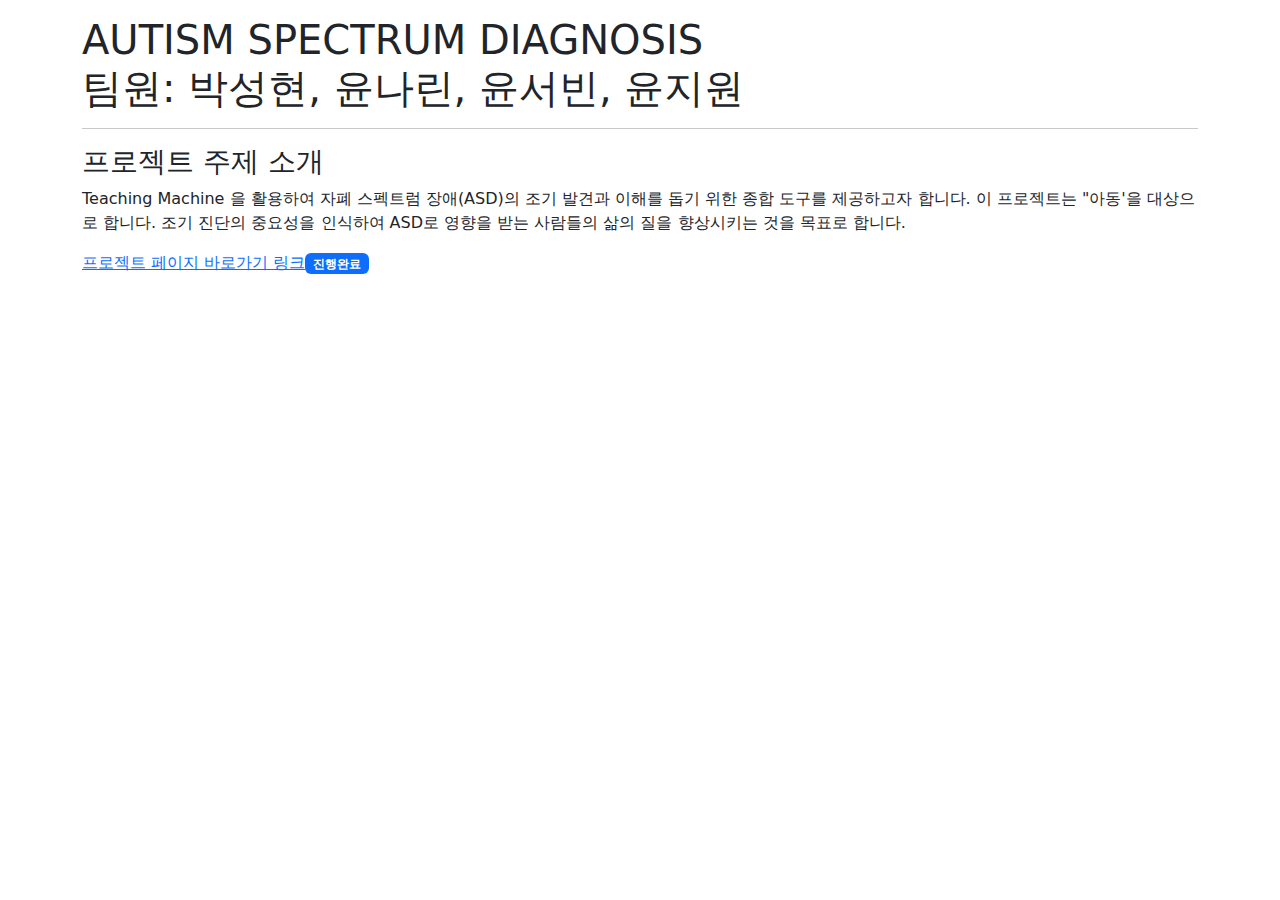
<file: index.html>
<!DOCTYPE html>
<html lang="en">
<head>
    <title>AUTISM SPECTRUM DIAGNOSIS</title>
    <meta charset="utf-8">
    <meta name="viewport" content="width=device-width, initial-scale=1">
    <link href="https://cdn.jsdelivr.net/npm/bootstrap@5.3.3/dist/css/bootstrap.min.css" rel="stylesheet">
    <script src="https://cdn.jsdelivr.net/npm/bootstrap@5.3.3/dist/js/bootstrap.bundle.min.js"></script>
</head>
<body>
    <div class="container mt-3">
    <h1>AUTISM SPECTRUM DIAGNOSIS<br/> 팀원: 박성현, 윤나린, 윤서빈, 윤지원</h1>
    <h3> </h3>
    <hr>
    
    <h3>프로젝트 주제 소개</h3>
    <p>Teaching Machine 을 활용하여 자폐 스펙트럼 장애(ASD)의 조기 발견과 이해를 돕기 위한 종합 도구를 제공하고자 합니다. 이 프로젝트는 "아동'을 대상으로 합니다. 조기 진단의 중요성을 인식하여 ASD로 영향을 받는 사람들의 삶의 질을 향상시키는 것을 목표로 합니다.
    </p>
    <ul class="nav flex-column">
        <li class="pb-3"><a href=main/main.html>프로젝트 페이지 바로가기 링크</a><span class="badge bg-primary">진행완료</span></li>
    </ul>
    </div>
</body>
</html>
</file>
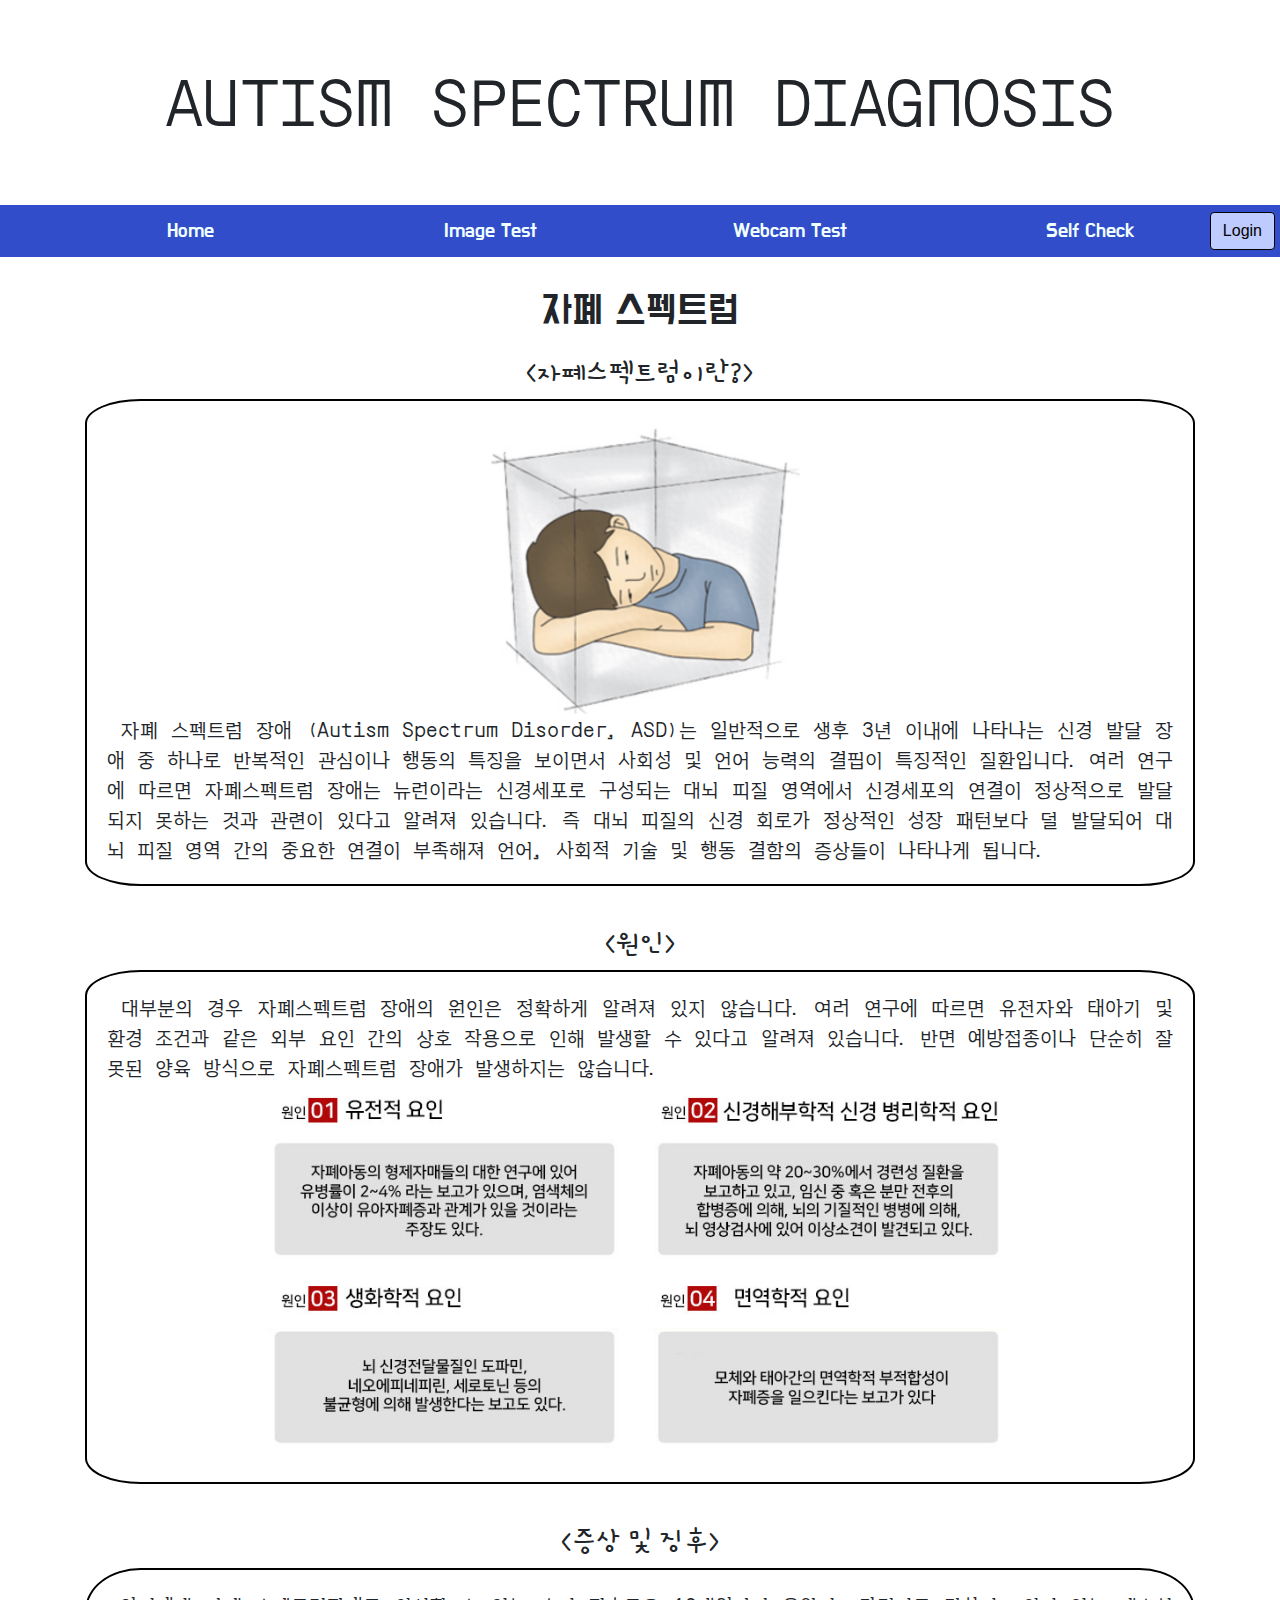
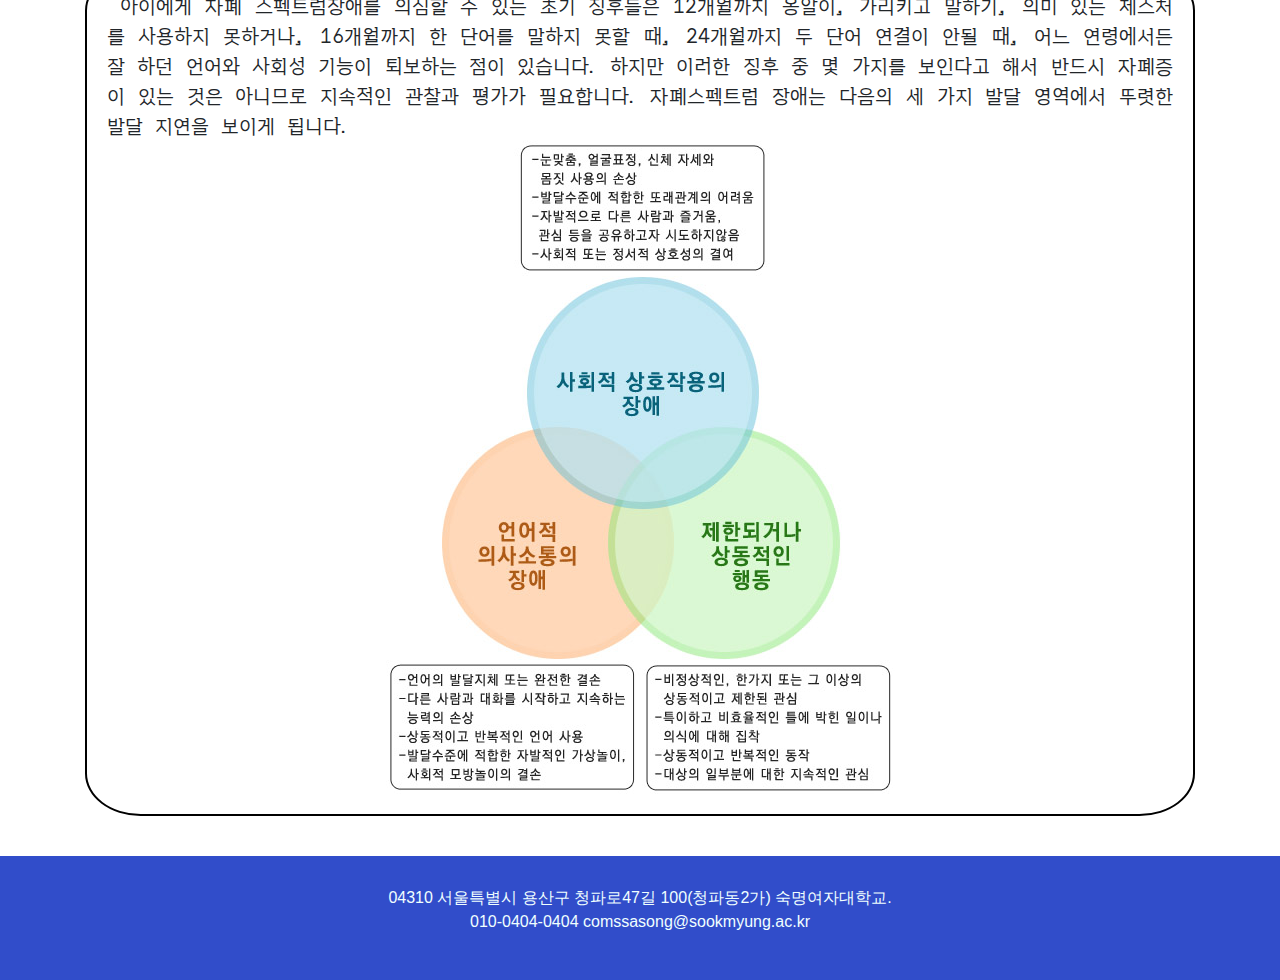
<file: main/main.html>
<!DOCTYPE html>
<html lang="ko">
<head>
  <title>AUTISM SPECTRUM DIAGNOSIS</title>
  <meta charset="utf-8">
  <meta name="viewport" content="width=device-width, initial-scale=1.0">
  <link rel="stylesheet" href="https://cdn.jsdelivr.net/npm/bootstrap@4.6.2/dist/css/bootstrap.min.css">
  <script src="https://cdn.jsdelivr.net/npm/jquery@3.7.1/dist/jquery.slim.min.js"></script>
  <script src="https://cdn.jsdelivr.net/npm/popper.js@1.16.1/dist/umd/popper.min.js"></script>
  <script src="https://cdn.jsdelivr.net/npm/bootstrap@4.6.2/dist/js/bootstrap.bundle.min.js"></script>
  <link rel="stylesheet" href="main_style.css">
  <link href="https://fonts.googleapis.com/css2?family=Nanum+Pen+Script&family=Do+Hyeon&family=Gamja+Flower&family=Orbit&display=swap" rel="stylesheet">
</head>
<body>

<div class="header">
  <h1 class="custom-font">AUTISM SPECTRUM DIAGNOSIS</h1>
</div>

<nav class="navbar navbar-expand-sm">
  <ul class="navbar-nav mx-auto">
    <li class="nav-item">
      <a class="nav-link" href="main.html">Home</a>
    </li>
    <li class="nav-item">
      <a class="nav-link" href="../image_test/image_test.html">Image Test</a>
    </li>
    <li class="nav-item">
      <a class="nav-link" href="../webcam_test/webcam_test.html">Webcam Test</a>
    </li>
    <li class="nav-item">
      <a class="nav-link" href="../self_check/self_check.html">Self Check</a>
    </li>
  </ul>
  <a class="btn" href="../login/login.html">Login</a>
</nav>

<div class="container" style="margin-top:30px; flex: 1;">
  <div class="row">
    <div class="col text-center">
      <h2 style="margin-bottom: 20px;">자폐 스펙트럼</h2>
      <h3>&lt;자폐스펙트럼이란?&gt;</h3>
      <div class="subject-box align-items-center justify-content-center">
        <img src="자폐 스펙트럼.png" alt="자폐스펙트럼" class="subject-img" style="width: 30%;">
        <p class="subject-description">&nbsp;자폐 스펙트럼 장애 (Autism Spectrum Disorder, ASD)는 일반적으로 생후 3년 이내에 나타나는 신경 발달 장애 중 하나로 반복적인 관심이나 행동의 특징을 보이면서 사회성 및 언어 능력의 결핍이 특징적인 질환입니다. 여러 연구에 따르면 자폐스펙트럼 장애는 뉴런이라는 신경세포로 구성되는 대뇌 피질 영역에서 신경세포의 연결이 정상적으로 발달되지 못하는 것과 관련이 있다고 알려져 있습니다. 즉 대뇌 피질의 신경 회로가 정상적인 성장 패턴보다 덜 발달되어 대뇌 피질 영역 간의 중요한 연결이 부족해져 언어, 사회적 기술 및 행동 결함의 증상들이 나타나게 됩니다.</p>
      </div>
      <h3>&lt;원인&gt;</h3>
      <div class="subject-box align-items-center justify-content-center">
        <p class="subject-description">&nbsp;대부분의 경우 자폐스펙트럼 장애의 원인은 정확하게 알려져 있지 않습니다. 여러 연구에 따르면 유전자와 태아기 및 환경 조건과 같은 외부 요인 간의 상호 작용으로 인해 발생할 수 있다고 알려져 있습니다. 반면 예방접종이나 단순히 잘못된 양육 방식으로 자폐스펙트럼 장애가 발생하지는 않습니다.</p>
        <img src="원인.jpg" alt="원인" class="subject-img" style="width: 70%;">
      </div>
      <h3>&lt;증상 및 징후&gt;</h3>
      <div class="subject-box align-items-center justify-content-center">
        <p class="subject-description">&nbsp;아이에게 자폐 스펙트럼장애를 의심할 수 있는 초기 징후들은 12개월까지 옹알이, 가리키고 말하기, 의미 있는 제스처를 사용하지 못하거나, 16개월까지 한 단어를 말하지 못할 때, 24개월까지 두 단어 연결이 안될 때, 어느 연령에서든 잘 하던 언어와 사회성 기능이 퇴보하는 점이 있습니다. 하지만 이러한 징후 중 몇 가지를 보인다고 해서 반드시 자폐증이 있는 것은 아니므로 지속적인 관찰과 평가가 필요합니다. 자폐스펙트럼 장애는 다음의 세 가지 발달 영역에서 뚜렷한 발달 지연을 보이게 됩니다.   </p>
        <img src="증상.jpg" alt="증상" class="subject-img">
      </div>
  </div>
</div>

<div class="footer">
  <p class="text-center">04310 서울특별시 용산구 청파로47길 100(청파동2가) 숙명여자대학교.<br>
    010-0404-0404 comssasong@sookmyung.ac.kr<br></p>
</div>

</body>
</html>
</file>
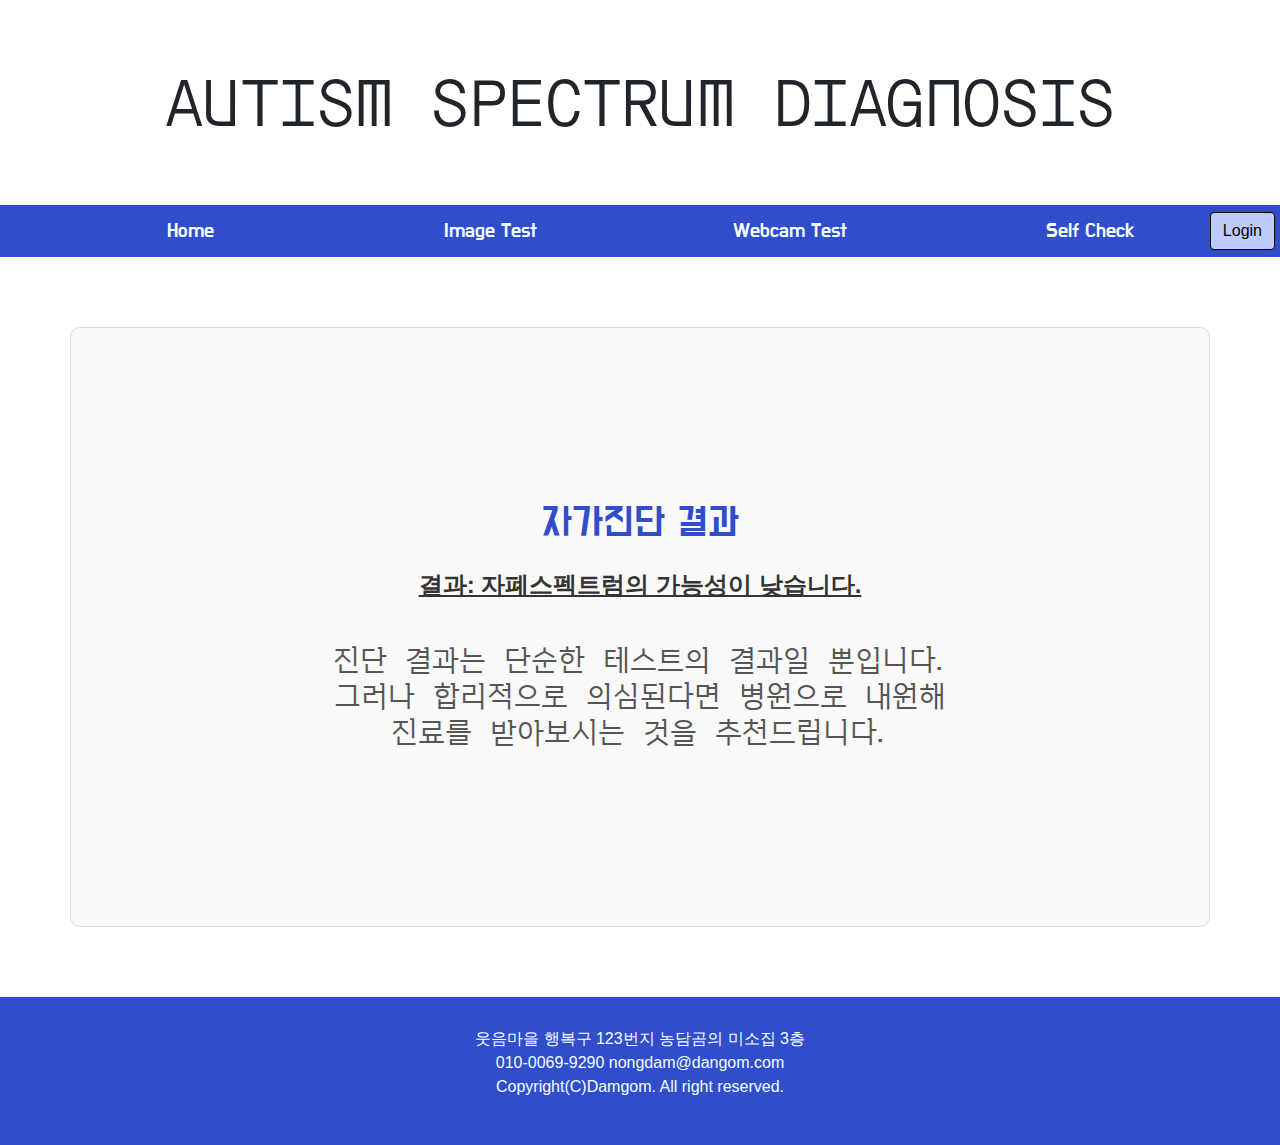
<file: self_check/result.html>
<!DOCTYPE html>
<html lang="ko">
<head>
  <title>Self Check</title>
  <meta charset="utf-8">
  <meta http-equiv="X-UA-Compatible" content="IE=edge">
  <meta name="viewport" content="width=device-width, initial-scale=1.0, maximum-scale=1.0, minimum-scale=1.0, user-scalable=no">
  <link rel="stylesheet" href="https://cdn.jsdelivr.net/npm/bootstrap@4.6.2/dist/css/bootstrap.min.css">
  <script src="https://cdn.jsdelivr.net/npm/jquery@3.7.1/dist/jquery.slim.min.js"></script>
  <script src="https://cdn.jsdelivr.net/npm/popper.js@1.16.1/dist/umd/popper.min.js"></script>
  <script src="https://cdn.jsdelivr.net/npm/bootstrap@4.6.2/dist/js/bootstrap.bundle.min.js"></script>
  <link rel="stylesheet" href="self_check.css">
  <link rel="stylesheet" href="../main/main_style.css">
  <link href="https://fonts.googleapis.com/css2?family=Nanum+Pen+Script&family=Do+Hyeon&family=Gamja+Flower&family=Orbit&display=swap" rel="stylesheet">
  <style>
    #result-container {
      text-align: center;
      padding: 20px;
      margin: 70px auto;
      border: 1px solid #ddd;
      border-radius: 10px;
      background-color: #f9f9f9;
      height: 600px;
    }

    #result {
      font-size: 1.5em;
      font-weight: bold;
      color: #333;
      text-decoration: underline;
    }

    h2 {
      font-family: 'Do Hyeon', sans-serif;
      color: #314dca;
      margin-bottom: 20px;
    }

    h3 {
      font-family: 'Orbit', cursive;
      color: #555;
      margin-top: 20px;
    }

  </style>
</head>

<body>

<div class="header">
  <h1 class="custom-font">AUTISM SPECTRUM DIAGNOSIS</h1>
</div>

<nav class="navbar navbar-expand-sm">
  <ul class="navbar-nav mx-auto">
    <li class="nav-item">
      <a class="nav-link" href="../main/main.html">Home</a>
    </li>
    <li class="nav-item">
      <a class="nav-link" href="../image_test/image_test.html">Image Test</a>
    </li>
    <li class="nav-item">
      <a class="nav-link" href="../webcam_test/webcam_test.html">Webcam Test</a>
    </li>
    <li class="nav-item">
      <a class="nav-link" href="self_check.html">Self Check</a>
    </li>
  </ul>
  <a class="btn" href="../login/login.html">Login</a>
</nav>

<div class="container" id="result-container">
  <h2>자가진단 결과</h2>
  <p id="result"></p>
  <h3>진단 결과는 단순한 테스트의 결과일 뿐입니다.<br>
    그러나 합리적으로 의심된다면 병원으로 내원해<br/> 진료를 받아보시는 것을 추천드립니다.</h3>
</div>

<div class="footer">
  <p>웃음마을 행복구 123번지 농담곰의 미소집 3층<br>
    010-0069-9290 nongdam@dangom.com<br>
    Copyright(C)Damgom. All right reserved.</p>
</div>

<script>
  const urlParams = new URLSearchParams(window.location.search);
  const score = urlParams.get('score');
  
  let resultText;
  if (score < 40) {
    resultText = "결과: 자폐스펙트럼의 가능성이 낮습니다.";
  } else if (score < 50) {
    resultText = "결과: 자폐스펙트럼의 가능성이 있을 수 있습니다.";
  } else {
    resultText = "결과: 자폐스펙트럼의 가능성이 높습니다.";
  }

  document.getElementById('result').innerText = resultText;
</script>
</body>
</html>
</file>
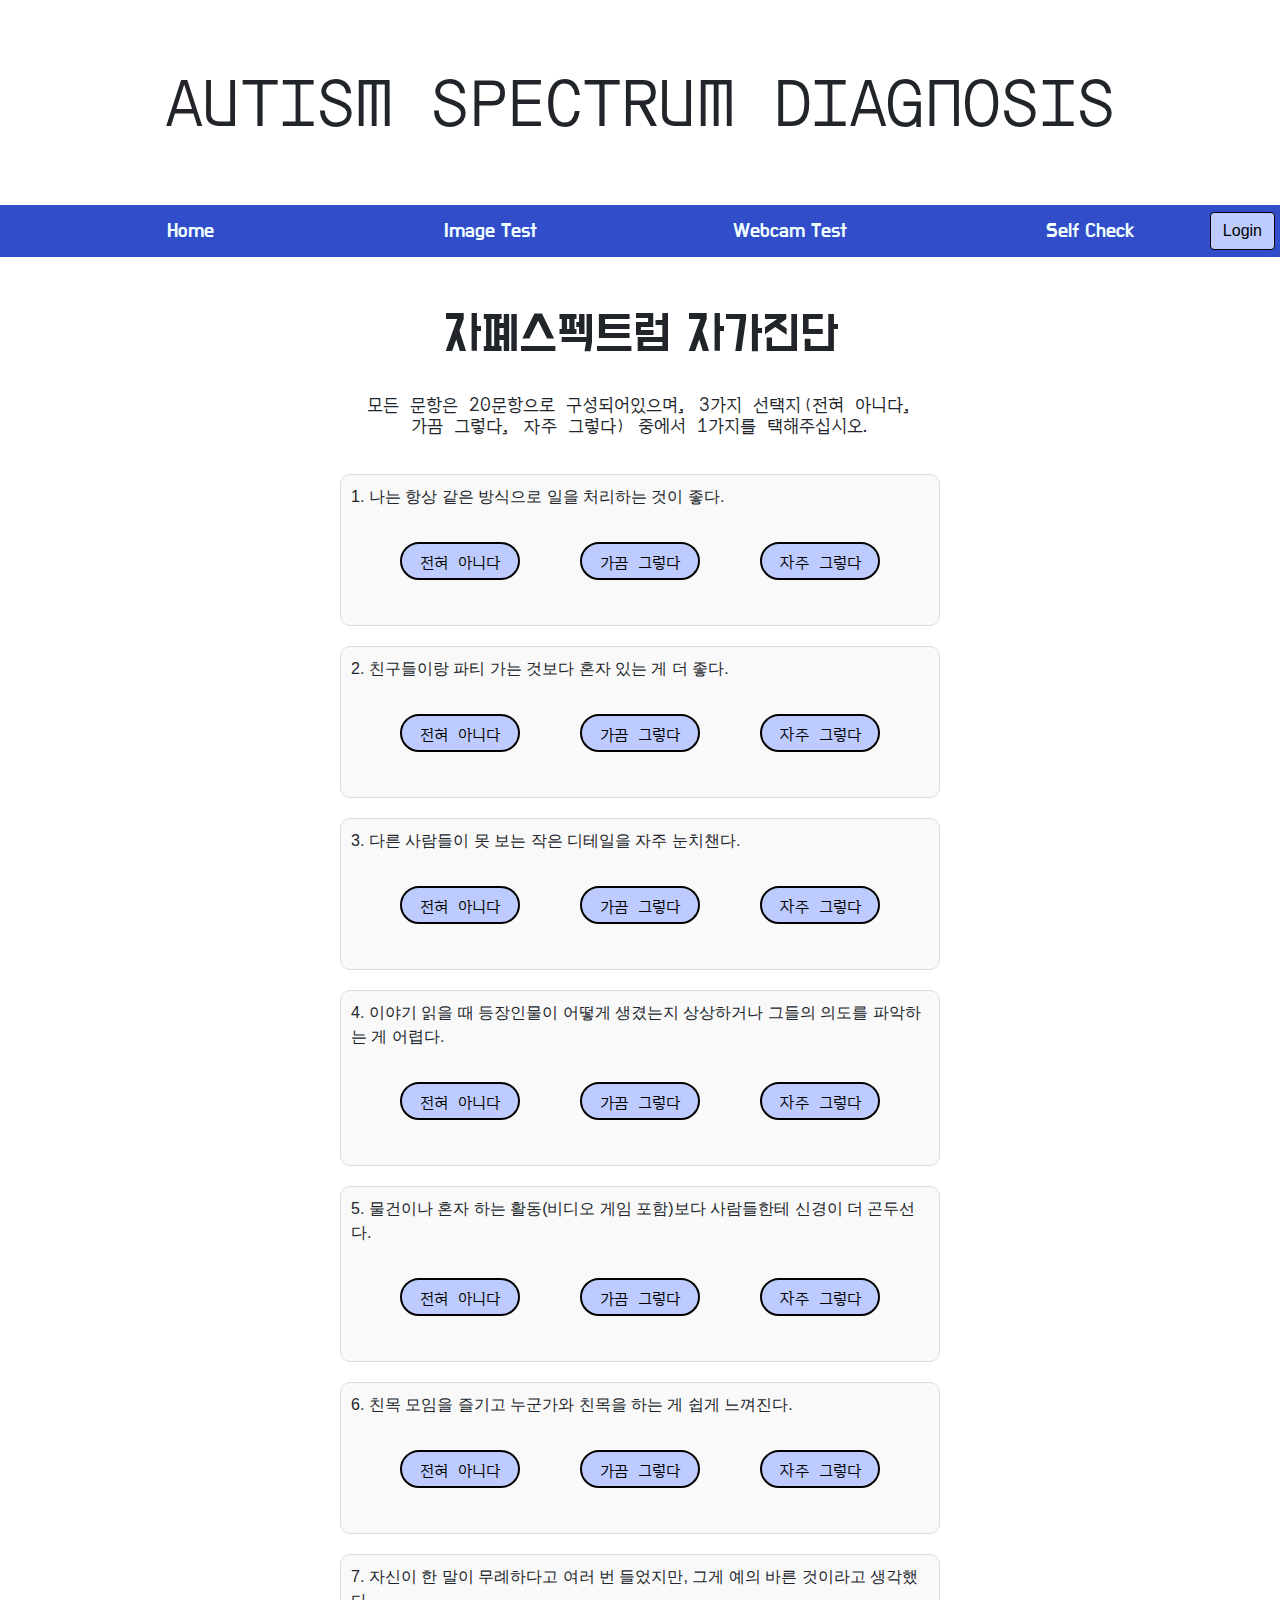
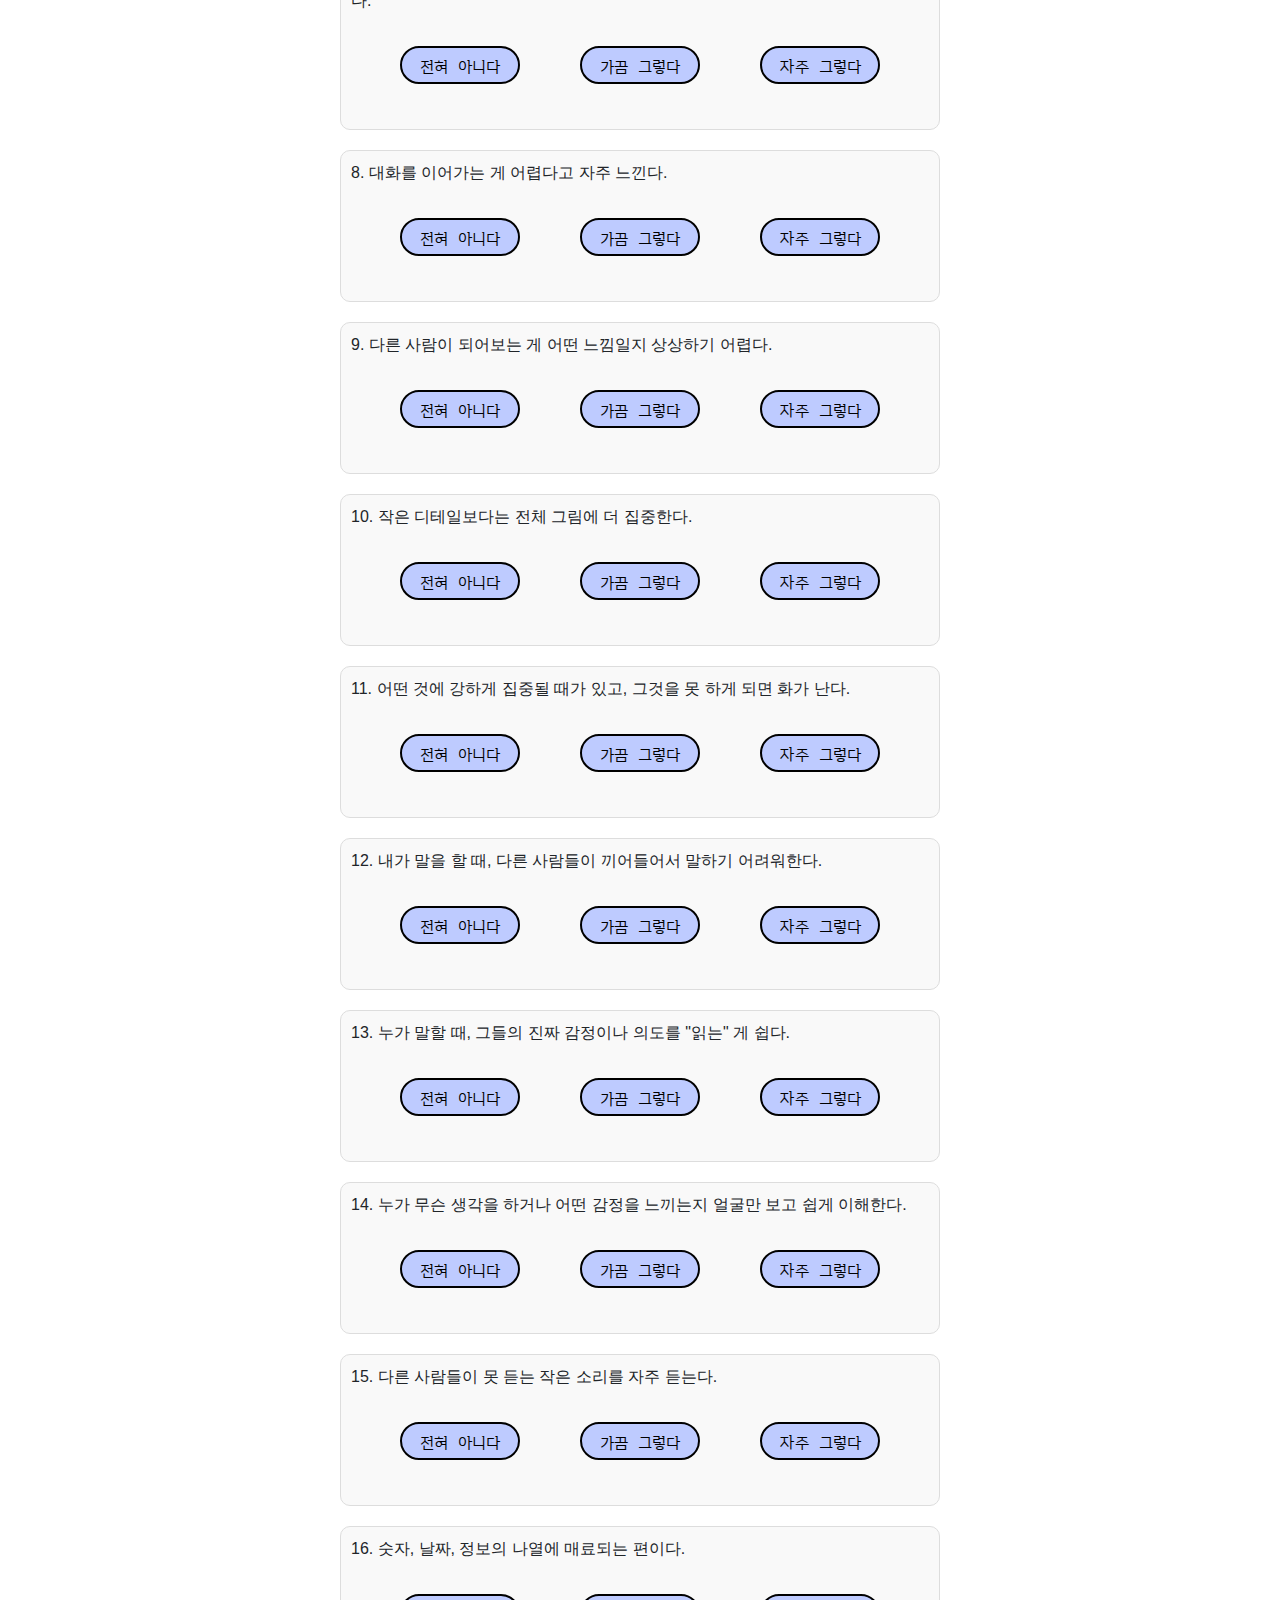
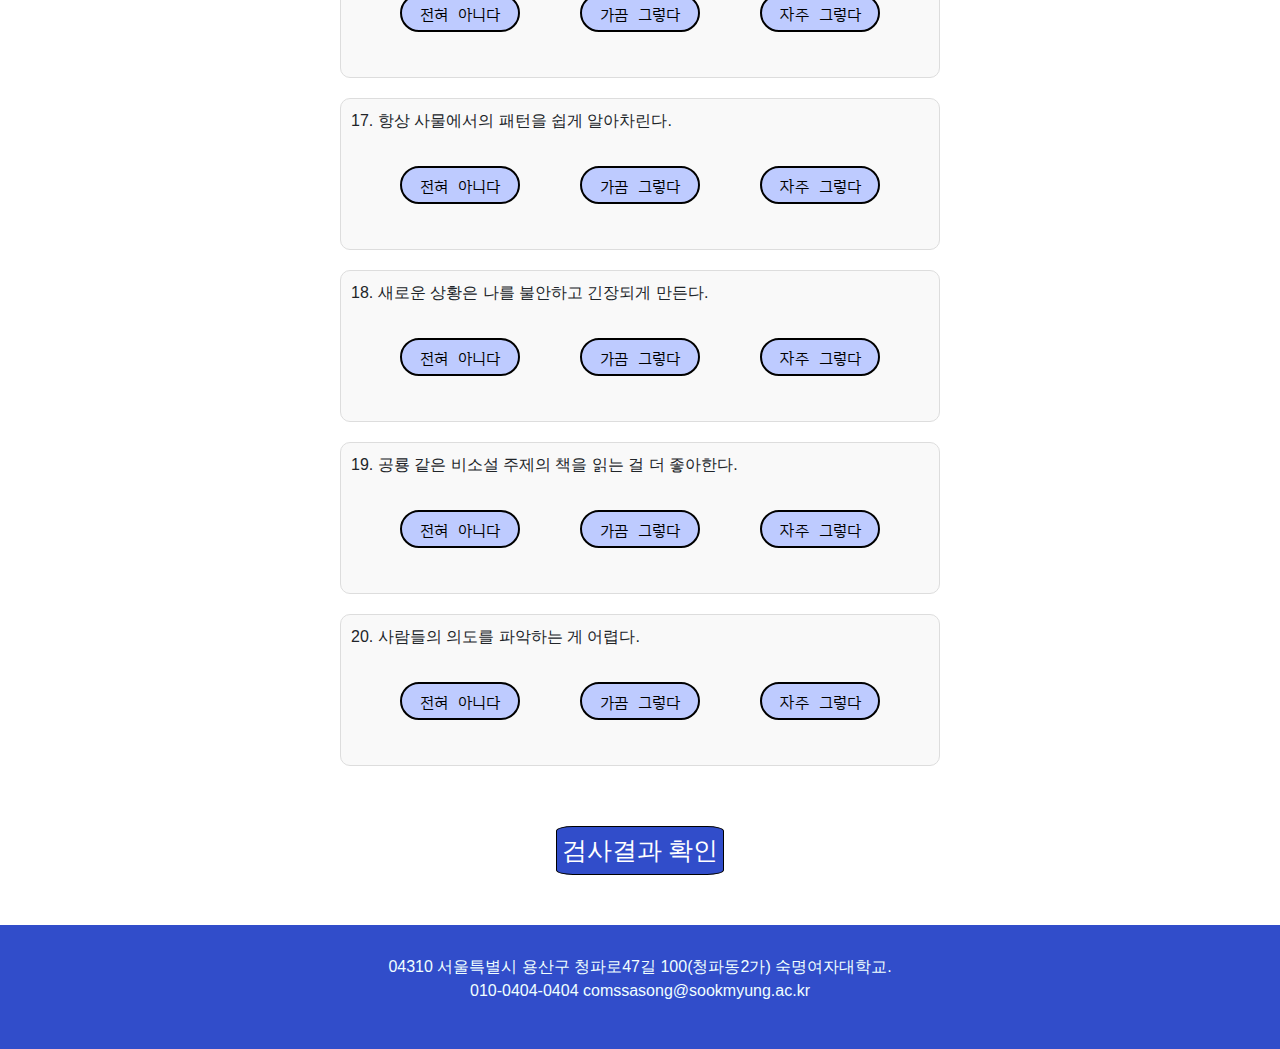
<file: self_check/self_check.html>
<!DOCTYPE html>
<html lang="ko">
<head>
  <title>Self check</title>
  <meta charset="utf-8">
  <meta http-equiv="X-UA-Compatible" content="IE=edge">
  <meta name="viewport" content="width=device-width, initial-scale=1.0, maximum-scale=1.0, minimum-scale=1.0, user-scalable=no">
  <link rel="stylesheet" href="https://cdn.jsdelivr.net/npm/bootstrap@4.6.2/dist/css/bootstrap.min.css">
  <script src="https://cdn.jsdelivr.net/npm/jquery@3.7.1/dist/jquery.slim.min.js"></script>
  <script src="https://cdn.jsdelivr.net/npm/popper.js@1.16.1/dist/umd/popper.min.js"></script>
  <script src="https://cdn.jsdelivr.net/npm/bootstrap@4.6.2/dist/js/bootstrap.bundle.min.js"></script>
  <link rel="stylesheet" href="../main/main_style.css">
  <link rel="stylesheet" href="self_check.css">
  <link href="https://fonts.googleapis.com/css2?family=Nanum+Pen+Script&family=Do+Hyeon&family=Gamja+Flower&family=Orbit&display=swap" rel="stylesheet">
</head>

<body>

<div class="header">
  <h1 class="custom-font">AUTISM SPECTRUM DIAGNOSIS</h1>
</div>

<nav class="navbar navbar-expand-sm">
  <ul class="navbar-nav mx-auto">
    <li class="nav-item">
      <a class="nav-link" href="../main/main.html">Home</a>
    </li>
    <li class="nav-item">
      <a class="nav-link" href="../image_test/image_test.html">Image Test</a>
    </li>
    <li class="nav-item">
      <a class="nav-link" href="../webcam_test/webcam_test.html">Webcam Test</a>
    </li>
    <li class="nav-item">
      <a class="nav-link" href="self_check.html">Self Check</a>
    </li>
  </ul>
  <a class="btn" href="../login/login.html">Login</a>
</nav>


<div class="container mt-5">
  <form id="self-check-form" class="d-flex flex-column align-items-center">
    <h2 class="text-center">자폐스펙트럼 자가진단</h2>
    <h3 id="descipt">모든 문항은 20문항으로 구성되어있으며, 3가지 선택지(전혀 아니다, 가끔 그렇다, 자주 그렇다) 중에서 1가지를 택해주십시오.</h3>
    <div class="form-group">
      <label>1. 나는 항상 같은 방식으로 일을 처리하는 것이 좋다.</label>
      <div>
        <button type="button" class="btn2 btn-primary" data-score="1">전혀 아니다</button>
        <button type="button" class="btn2 btn-primary" data-score="2">가끔 그렇다</button>
        <button type="button" class="btn2 btn-primary" data-score="3">자주 그렇다</button>
      </div>
    </div>
    <div class="form-group">
      <label>2. 친구들이랑 파티 가는 것보다 혼자 있는 게 더 좋다.</label>
      <div>
        <button type="button" class="btn2 btn-primary" data-score="1">전혀 아니다</button>
        <button type="button" class="btn2 btn-primary" data-score="2">가끔 그렇다</button>
        <button type="button" class="btn2 btn-primary" data-score="3">자주 그렇다</button>
      </div>
    </div>
    <div class="form-group">
      <label>3. 다른 사람들이 못 보는 작은 디테일을 자주 눈치챈다.</label>
      <div>
        <button type="button" class="btn2 btn-primary" data-score="1">전혀 아니다</button>
        <button type="button" class="btn2 btn-primary" data-score="2">가끔 그렇다</button>
        <button type="button" class="btn2 btn-primary" data-score="3">자주 그렇다</button>
      </div>
    </div>
    <div class="form-group">
      <label>4. 이야기 읽을 때 등장인물이 어떻게 생겼는지 상상하거나 그들의 의도를 파악하는 게 어렵다.</label>
      <div>
        <button type="button" class="btn2 btn-primary" data-score="1">전혀 아니다</button>
        <button type="button" class="btn2 btn-primary" data-score="2">가끔 그렇다</button>
        <button type="button" class="btn2 btn-primary" data-score="3">자주 그렇다</button>
      </div>
    </div>
    <div class="form-group">
      <label>5. 물건이나 혼자 하는 활동(비디오 게임 포함)보다 사람들한테 신경이 더 곤두선다.</label>
      <div>
        <button type="button" class="btn2 btn-primary" data-score="1">전혀 아니다</button>
        <button type="button" class="btn2 btn-primary" data-score="2">가끔 그렇다</button>
        <button type="button" class="btn2 btn-primary" data-score="3">자주 그렇다</button>
      </div>
    </div>
    <div class="form-group">
      <label>6. 친목 모임을 즐기고 누군가와 친목을 하는 게 쉽게 느껴진다.</label>
      <div>
        <button type="button" class="btn2 btn-primary" data-score="3">전혀 아니다</button>
        <button type="button" class="btn2 btn-primary" data-score="2">가끔 그렇다</button>
        <button type="button" class="btn2 btn-primary" data-score="1">자주 그렇다</button>
      </div>
    </div>
    <div class="form-group">
      <label>7. 자신이 한 말이 무례하다고 여러 번 들었지만, 그게 예의 바른 것이라고 생각했다.</label>
      <div>
        <button type="button" class="btn2 btn-primary" data-score="1">전혀 아니다</button>
        <button type="button" class="btn2 btn-primary" data-score="2">가끔 그렇다</button>
        <button type="button" class="btn2 btn-primary" data-score="3">자주 그렇다</button>
      </div>
    </div>
    <div class="form-group">
      <label>8. 대화를 이어가는 게 어렵다고 자주 느낀다.</label>
      <div>
        <button type="button" class="btn2 btn-primary" data-score="1">전혀 아니다</button>
        <button type="button" class="btn2 btn-primary" data-score="2">가끔 그렇다</button>
        <button type="button" class="btn2 btn-primary" data-score="3">자주 그렇다</button>
      </div>
    </div>
    <div class="form-group">
      <label>9. 다른 사람이 되어보는 게 어떤 느낌일지 상상하기 어렵다.</label>
      <div>
        <button type="button" class="btn2 btn-primary" data-score="1">전혀 아니다</button>
        <button type="button" class="btn2 btn-primary" data-score="2">가끔 그렇다</button>
        <button type="button" class="btn2 btn-primary" data-score="3">자주 그렇다</button>
      </div>
    </div>
    <div class="form-group">
      <label>10. 작은 디테일보다는 전체 그림에 더 집중한다.</label>
      <div>
        <button type="button" class="btn2 btn-primary" data-score="1">전혀 아니다</button>
        <button type="button" class="btn2 btn-primary" data-score="2">가끔 그렇다</button>
        <button type="button" class="btn2 btn-primary" data-score="3">자주 그렇다</button>
      </div>
    </div>
    <div class="form-group">
      <label>11. 어떤 것에 강하게 집중될 때가 있고, 그것을 못 하게 되면 화가 난다.</label>
      <div>
        <button type="button" class="btn2 btn-primary" data-score="1">전혀 아니다</button>
        <button type="button" class="btn2 btn-primary" data-score="2">가끔 그렇다</button>
        <button type="button" class="btn2 btn-primary" data-score="3">자주 그렇다</button>
      </div>
    </div>
    <div class="form-group">
      <label>12. 내가 말을 할 때, 다른 사람들이 끼어들어서 말하기 어려워한다.</label>
      <div>
        <button type="button" class="btn2 btn-primary" data-score="1">전혀 아니다</button>
        <button type="button" class="btn2 btn-primary" data-score="2">가끔 그렇다</button>
        <button type="button" class="btn2 btn-primary" data-score="3">자주 그렇다</button>
      </div>
    </div>
    <div class="form-group">
      <label>13. 누가 말할 때, 그들의 진짜 감정이나 의도를 "읽는" 게 쉽다.</label>
      <div>
        <button type="button" class="btn2 btn-primary" data-score="3">전혀 아니다</button>
        <button type="button" class="btn2 btn-primary" data-score="2">가끔 그렇다</button>
        <button type="button" class="btn2 btn-primary" data-score="1">자주 그렇다</button>
      </div>
    </div>
    <div class="form-group">
      <label>14. 누가 무슨 생각을 하거나 어떤 감정을 느끼는지 얼굴만 보고 쉽게 이해한다.</label>
      <div>
        <button type="button" class="btn2 btn-primary" data-score="3">전혀 아니다</button>
        <button type="button" class="btn2 btn-primary" data-score="2">가끔 그렇다</button>
        <button type="button" class="btn2 btn-primary" data-score="1">자주 그렇다</button>
      </div>
    </div>
    <div class="form-group">
      <label>15. 다른 사람들이 못 듣는 작은 소리를 자주 듣는다.</label>
      <div>
        <button type="button" class="btn2 btn-primary" data-score="1">전혀 아니다</button>
        <button type="button" class="btn2 btn-primary" data-score="2">가끔 그렇다</button>
        <button type="button" class="btn2 btn-primary" data-score="3">자주 그렇다</button>
      </div>
    </div>
    <div class="form-group">
      <label>16. 숫자, 날짜, 정보의 나열에 매료되는 편이다.</label>
      <div>
        <button type="button" class="btn2 btn-primary" data-score="1">전혀 아니다</button>
        <button type="button" class="btn2 btn-primary" data-score="2">가끔 그렇다</button>
        <button type="button" class="btn2 btn-primary" data-score="3">자주 그렇다</button>
      </div>
    </div>
    <div class="form-group">
      <label>17. 항상 사물에서의 패턴을 쉽게 알아차린다.</label>
      <div>
        <button type="button" class="btn2 btn-primary" data-score="1">전혀 아니다</button>
        <button type="button" class="btn2 btn-primary" data-score="2">가끔 그렇다</button>
        <button type="button" class="btn2 btn-primary" data-score="3">자주 그렇다</button>
      </div>
    </div>
    <div class="form-group">
      <label>18. 새로운 상황은 나를 불안하고 긴장되게 만든다.</label>
      <div>
        <button type="button" class="btn2 btn-primary" data-score="1">전혀 아니다</button>
        <button type="button" class="btn2 btn-primary" data-score="2">가끔 그렇다</button>
        <button type="button" class="btn2 btn-primary" data-score="3">자주 그렇다</button>
      </div>
    </div>
    <div class="form-group">
      <label>19. 공룡 같은 비소설 주제의 책을 읽는 걸 더 좋아한다.</label>
      <div>
        <button type="button" class="btn2 btn-primary" data-score="1">전혀 아니다</button>
        <button type="button" class="btn2 btn-primary" data-score="2">가끔 그렇다</button>
        <button type="button" class="btn2 btn-primary" data-score="3">자주 그렇다</button>
      </div>
    </div>
    <div class="form-group">
      <label>20. 사람들의 의도를 파악하는 게 어렵다.</label>
      <div>
        <button type="button" class="btn2 btn-primary" data-score="1">전혀 아니다</button>
        <button type="button" class="btn2 btn-primary" data-score="2">가끔 그렇다</button>
        <button type="button" class="btn2 btn-primary" data-score="3">자주 그렇다</button>
      </div>
    </div>
    <div class="form">
      <button type="submit" class="btn3 btn-success">검사결과 확인</button>
    </div>
  </form>
</div>

<div class="footer">
  <p class="text-center">04310 서울특별시 용산구 청파로47길 100(청파동2가) 숙명여자대학교.<br>
    010-0404-0404 comssasong@sookmyung.ac.kr<br>
</div>

<script>
  document.getElementById('self-check-form').addEventListener('submit', function(event) {
    event.preventDefault();

    let totalScore = 0;
    let allAnswered = true;

    // Collect answers and calculate the total score
    document.querySelectorAll('.form-group').forEach((group, index) => {
      if (index < document.querySelectorAll('.form-group').length - 1) {
        const selectedButton = group.querySelector('.btn2.selected');
        if (selectedButton) {
          totalScore += parseInt(selectedButton.getAttribute('data-score'), 10);
        } else {
          allAnswered = false;
        }
      }
    });

    if (!allAnswered) {
      alert('모든 문항에 답변해 주세요.');
      return;
    }

    // Redirect to result page with the score
    window.location.href = `result.html?score=${totalScore}`;
  });

  // Add event listeners to buttons to toggle selected state
  document.querySelectorAll('.btn2').forEach(button => {
    button.addEventListener('click', function() {
      // Remove 'selected' class from all sibling buttons
      const siblings = this.parentElement.querySelectorAll('.btn2');
      siblings.forEach(btn => btn.classList.remove('selected'));
      // Add 'selected' class to the clicked button
      this.classList.add('selected');
    });
  });
</script>

<style>
  .selected {
    background-color: #007bff;
    color: white;
  }
</style>

</body>
</html>
</file>
<file: main/main_style.css>
body, html {
    margin: 0;
    padding: 0;
    width: 100%;
  }

.custom-font{
    font-family: 'Orbit',cursive;
    font-size: 4em;
    background-color: white;
    display: inline-block;
    padding: 10px;
}
.header{
    text-align: center;
    margin-bottom: 0;
    padding: 50px;
}



.navbar {
    display: flex;
    justify-content: center;
    align-items: center;
    position: relative;
    padding: 0;
    background-color:  #314dca;
}
.navbar-nav {
    margin: 0 auto;
    display: flex;
    justify-content: center;
    padding: 0;
    width: 100%;
    max-width: 1200px;
}
.nav-item {
    flex: 1 ;
    flex-basis: 100px; 
    text-align: center;
}
.nav-link {
    padding: 10px 100px;
    border: 1px solid transparent;
    transition: background-color 0.3s, border-color 0.3s;
    text-align: center;
    font-family: 'Do Hyeon', sans-serif;
    font-size: 20px;
    color:azure
}
.nav-link:hover {
    background-color: #becbff;
    border: 1.5px solid #000000;
    color:#000
}
.btn{
    background-color: #becbff;
    color: #000;
    border: 1.5px solid #000;
    position: absolute;
    right: 5px;
}
.btn:hover{
    background-color: #314dca;
    font-weight: 600;
    color: white;
}




.subject-box {
    border: 2px solid #000; /* 이미지와 텍스트를 둘러싼 테두리 */
    border-radius: 5%;
    padding: 20px; /* 테두리와 내부 요소 사이의 간격 */
    margin-bottom: 40px;
    display: flex;
    flex-direction: column;
    align-items: center;
    justify-content: center;
}

.subject-img {
    height: auto;
    width: fit-content;
}

.subject-description {
    margin: 0; /* 문단의 기본 마진 제거 */
    font-size: 20px;
    font-family: "Orbit", sans-serif;
  }

.align-items-center {
    align-items: center;
}
  
.justify-content-center {
    justify-content: center;
    text-align: justify;
}

h2 {
    font-family: 'Do Hyeon', sans-serif;
    font-size: 40px;
}
h3 {
    font-family: 'Gamja Flower', cursive;
    font-size: 30px;
}
  


.footer {
    margin-top: auto; /* 자동으로 남은 공간을 채워서 페이지 하단에 위치 */
    background-color: #314dca;
    padding: 30px 0;
    margin: 0;
    width: 100%;
    position: absolute;
    left: 0;
    color: azure;
    text-align: center;
}
</file>
<file: self_check/self_check.css>
.container {
  display: flex;
  flex-direction: column;
  align-items: center;
  justify-content: center;
}

#self-check-form {
  display: flex;
  flex-direction: column;
  align-items: center;
  justify-content: center;
  width: 100%;
  max-width: 600px;
  text-align: center;
}

.form-group {
  display: flex;
  flex-direction: column;
  align-items: center;
  justify-content: center;
  width: 100%;
  text-align: center;
  border: 1px solid #ddd;
  border-radius: 10px;
  background-color: #f9f9f9;
  margin: 10px 0;
  padding: 10px;
}



.form-group label {
  text-align: left;
  width: 100%;
}

.form-group div {
  display: flex;
  justify-content: center;
  margin-top: 10px;
  margin-bottom: 20px;
}

.btn2 {
  background-color: #becbff;
  font-family: 'Orbit', cursive;
  width: 120px;
  color: #000;
  border: 2px solid #000;
  padding: 5px 10px;
  border-radius: 20px;
  margin: 15px 30px !important;
  transition: background-color 0.3s ease, color 0.3s ease;
}

.btn2:hover {
  background-color: #314dca;
  font-weight: bold;
  text-decoration: none;
  color: #ffffff;
}

.btn3 {
  margin-top: 20px;
  background-color: #314dca;
  color: #ffffff;
  border: 1.5px solid #000;
  padding: 5px;
  font-size: 18px;
  border-radius: 10%;
  font-size: 25px;
  margin: 50px auto;
}

.btn3:hover {
  background-color: #becbff;
  color: #000;
  font-weight: 600;
}

h2 {
  font-size: 50px;
}

#descipt {
  font-family: 'Orbit', cursive;
  font-size: large;
  padding: 20px;
  text-align: center;
}
</file>
